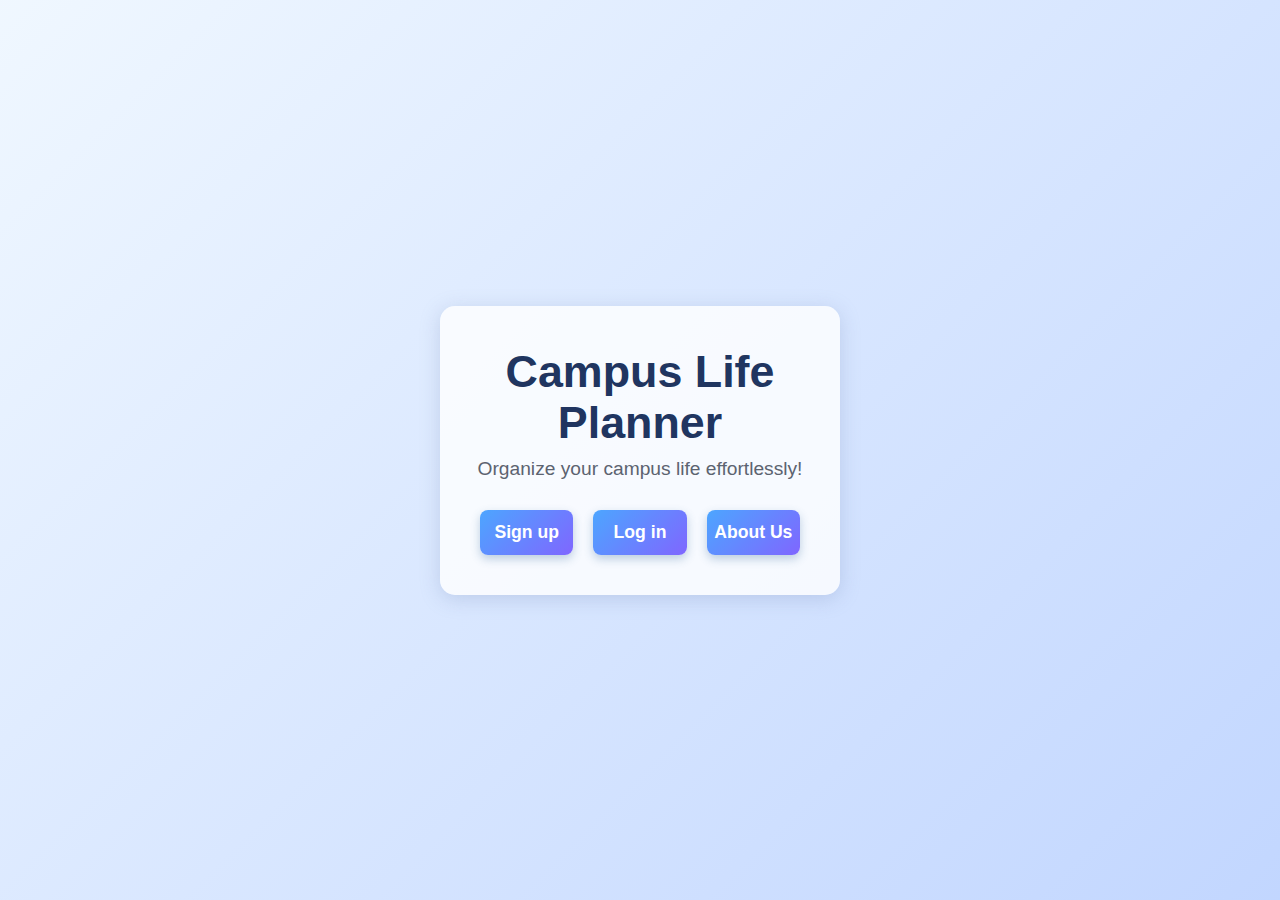
<file: index.html>
<!DOCTYPE html>
<html lang="en">
<head>
    <meta charset="UTF-8">
    <meta name="viewport" content="width=device-width, initial-scale=1.0">
    <title>Campus Life Planner</title>
    <link rel="icon" href="images/campus favicon.jpg" type="image/x-icon">
    <link rel="stylesheet" href="styles/main.css">
</head>
<body>
    <div class="container">
        <h1>Campus Life Planner</h1>
        <p class="tagline"> Organize your campus life effortlessly!</p>
        <div class="button-group">
          <a href="signup.html" class="btn"> Sign up</a>
          <a href="login.html" class="btn"> Log in</a>
          <a href="about.html" class="btn">About Us</a>
        </div>
    </div>
</body>
</html>
</file>
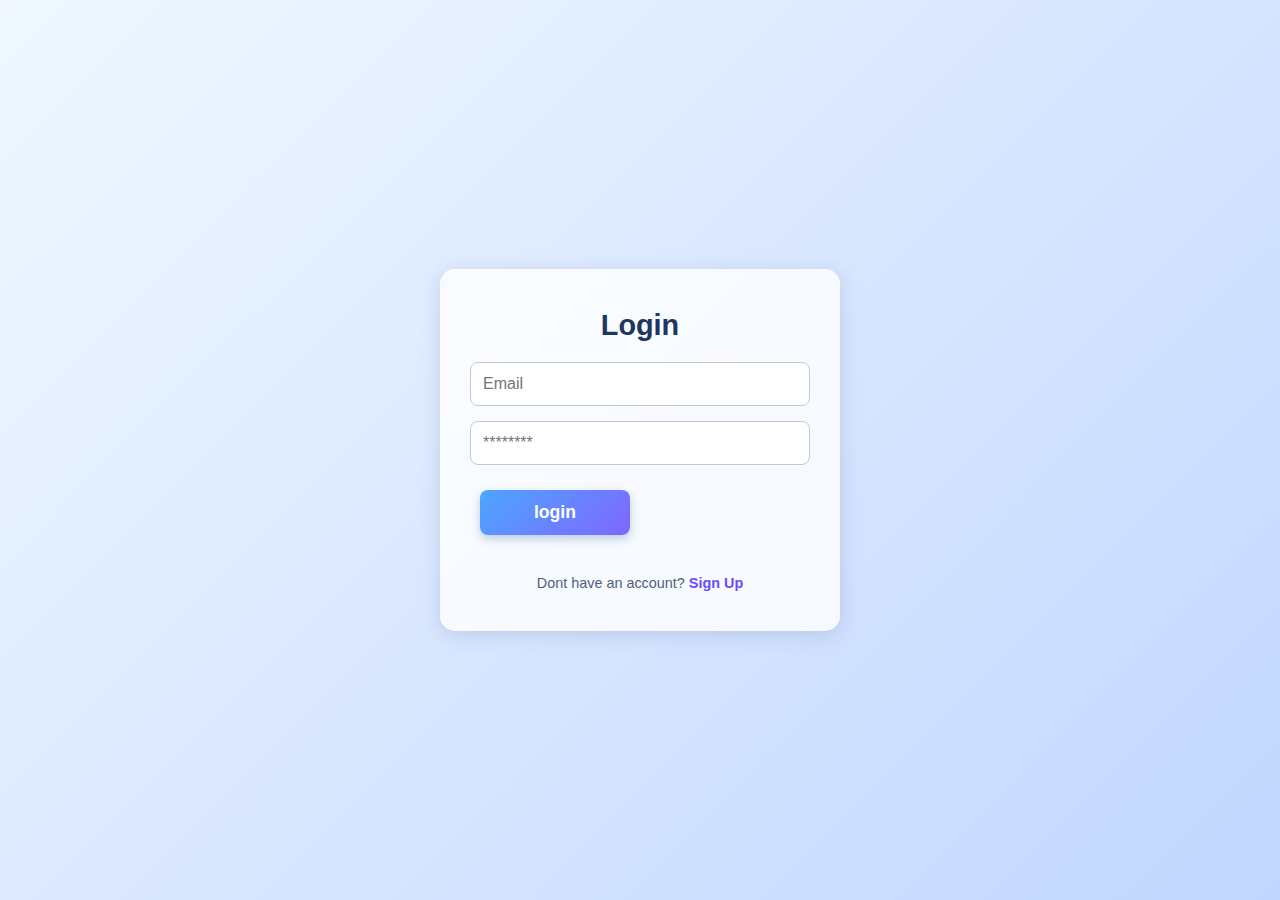
<file: login.html>
<!DOCTYPE html>
<html lang="en">
<head>
    <meta charset="UTF-8">
    <meta name="viewport" content="width=device-width, initial-scale=1.0">
    <title>Login - Campus Life Planner</title>
    <link rel="icon" href="images/campus favicon.jpg" type="image/x-icon">
    <link rel="stylesheet" href="styles/main.css">
</head>
<body>
    <div class="login-container">
        <h2> Login</h2>
    
        <form method="post" id ="login_form">
            <input type="email" id="email" name="email" placeholder="Email">
            <input type="password" id="password" name="password" placeholder="********">
            <button type="submit" class="btn" id="submit">login</button>
           <div class="sign-link">
            <p>Dont have an account? <a href="signup.html">Sign Up</a></p>
           </div>
        </form>
    </div>
    <script type="module" src="scripts/validators.js"></script>
    <script type="module" src="scripts/storage.js"></script>
    <script type="module" src="scripts/login.js"></script>
</body>
</html>
</file>
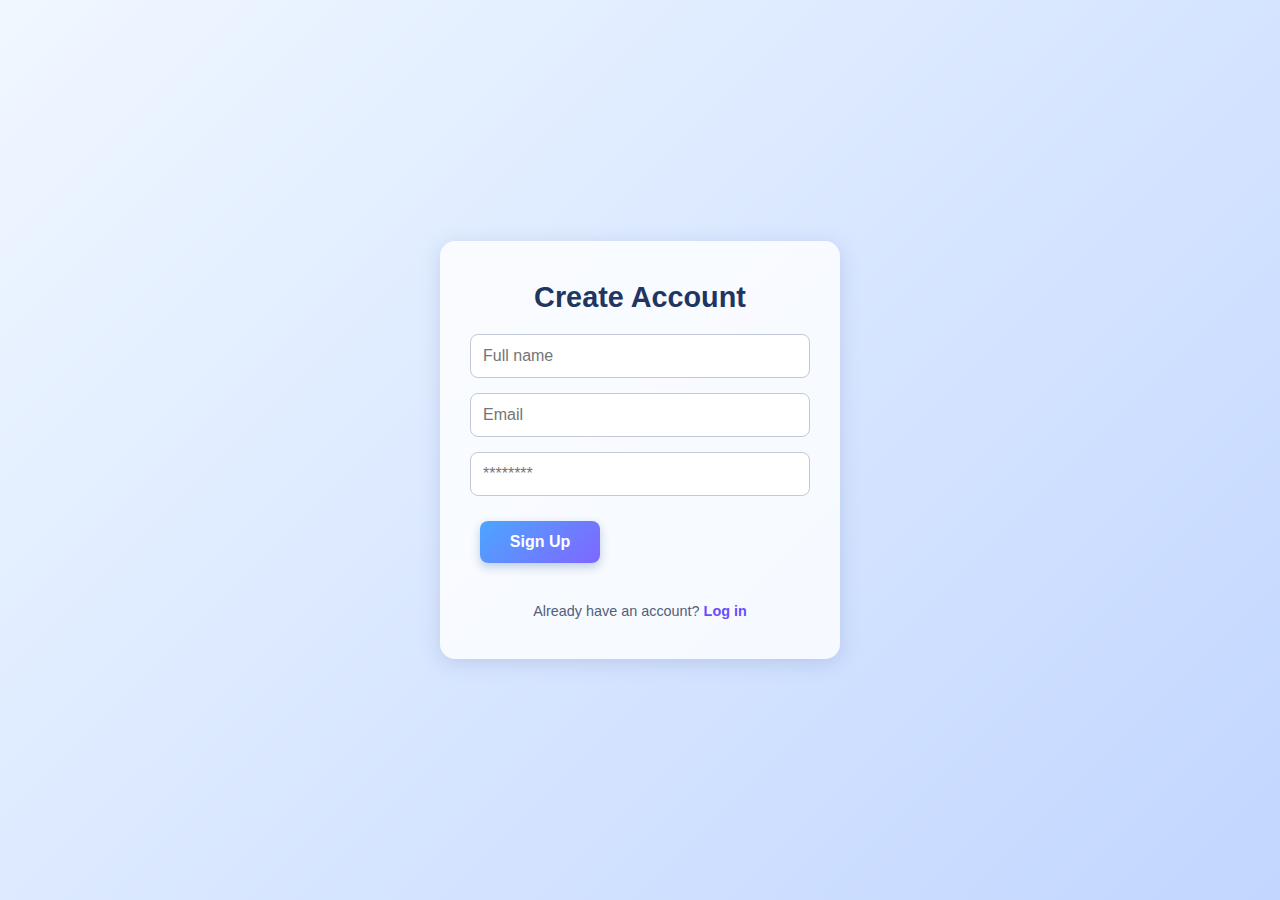
<file: signup.html>
<!DOCTYPE html>
<html lang="en">
<head>
    <meta charset="UTF-8">
    <meta name="viewport" content="width=device-width, initial-scale=1.0">
    <title>Sign Up - Campus Life Planner</title>
    <link rel="icon" href="images/campus favicon.jpg" type="image/x-icon">
    <link rel="stylesheet" href="styles/main.css">
</head>
<body>
    <div class="signup-container">
        <h2> Create Account</h2>
        <form id="signupForm" method="post">
            <input type="text" id="username" name="username" placeholder="Full name" required>
            <input type="email" id="email" name="email" placeholder="Email" required>
            <input type="password" id="password" name="password" placeholder="********" required>
            <button type="submit" id="submit">Sign Up</button>
           <div class="login-link">
            <p>Already have an account? <a href="login.html">Log in</a></p>
           </div>
        </form>
    </div>
    <script type="module" src="scripts/signup.js"></script>
    <script type="module" src="scripts/validators.js"></script>
    <script type="module" src="scripts/storage.js"></script>
</body>
</html>
</file>
<file: styles/main.css>
*{
    margin: 0;
    padding: 0;
    box-sizing: border-box;
    font-family: 'Poppins', sans-serif;
}
body {
    background: linear-gradient(135deg, hsl(210, 100%, 97%) 0%, hsl(220, 100%, 88%) 100%);
    display: flex;
    justify-content: center;
    align-items: center;
    height: 100vh;
    text-align: center;
    color: hsl(220, 20%, 20%);
}
.container{
     background-color:hsla(0, 0%, 100%, 0.8);
      padding: 40px 30px;
      border-radius: 15px;
      width: 90%;
      max-width: 400px;
      box-shadow: 0 4px 20px hsla(220, 30%, 60%, 0.3);
}
.container:hover,
.signup-container:hover {
  transform: translateY(-5px);
  box-shadow: 0 12px 30px hsla(220, 30%, 50%, 0.4);
}
h1{
    font-size: 2.2rem;
    margin-bottom: 10px;
    color:hsl(220, 50%, 25%);
}
.tagline{
    font-size: 1rem;
    margin-bottom: 30px;
    color: hsl(220, 10%, 40%);
}
.button-group {
  display: flex;
  flex-direction: column;
  align-items: center;
}

.button-group .btn {
  margin: 8px 0;
}
.btn{
    text-decoration: none;
}
.login-container,.signup-container{
    background-color: hsla(0, 0%, 100%, 0.8);
    padding: 40px 30px;
    border-radius: 15px;
    width: 90%;
    max-width: 400px;
    box-shadow: 0 4px 20px hsla(220, 30%, 60%, 0.3);
    text-align: center;
    
}
.login-container h2,.signup-container h2{
    font-size: 1.8rem;
    margin-bottom: 20px;
    color: hsl(220, 50%, 25%);
}
#login_form,form{
    display:flex;
    flex-direction: column;
    gap:15px;
}
input{
    padding:12px;
    font-size:1rem;
    border-radius:8px;
    border: 1px solid hsl(220, 20%, 80%);
    outline: none;
    transition: all 0.3s ease;
}
input:focus{
    border-color: hsl(220, 100%, 70%);
    box-shadow: 0 0 5px hsl(220, 100%, 80%);
}
.btn,button{
    display: inline-block;
    width: 120px;
    margin: 10px;
    padding: 12px 0;
    font-size: 1rem;
    font-weight: bold;
    color:#fff;
    background: linear-gradient(135deg, hsl(210, 100%, 65%) 0%, hsl(250, 100%, 70%) 100%);
    border: none;
    border-radius: 8px;
    cursor: pointer;
    transition: all 0.3s ease;
    box-shadow: 0 4px 10px hsla(210, 50%, 40%, 0.3);
}
.btn:hover
,button:hover{
    background: linear-gradient(135deg, hsl(210, 100%, 60%) 0%, hsl(250, 100%, 65%) 100%);
    transform: scale(1.05);
    box-shadow: 0 6px 14px hsla(210, 50%, 40%, 0.4);

}
.sign-link,.login-link{
    margin-top: 15px;
    font-size: 0.9rem;
    color: hsl(220, 20%, 40%);
}
.sign-link a,.login-link a{
    color: hsl(250, 100%, 65%);
    text-decoration: none;
    font-weight: bold;
    transition: color 0.3s ease;
}
.sign-link a:hover,.login-link a:hover{
    text-decoration: underline;
    color: hsl(250, 100%, 55%);
}

@media (min-width: 768px){
    h1 {
        font-size: 2.8rem;
    }
    .tagline{
        font-size: 1.2rem;
    }
    .button-group{
        flex-direction: row;
        justify-content: center;
    }
    .button-group .btn{
        margin: 0 10px;
    }
    .btn{
        font-size:1.1rem;
        width:150px;
    }
}
</file>
